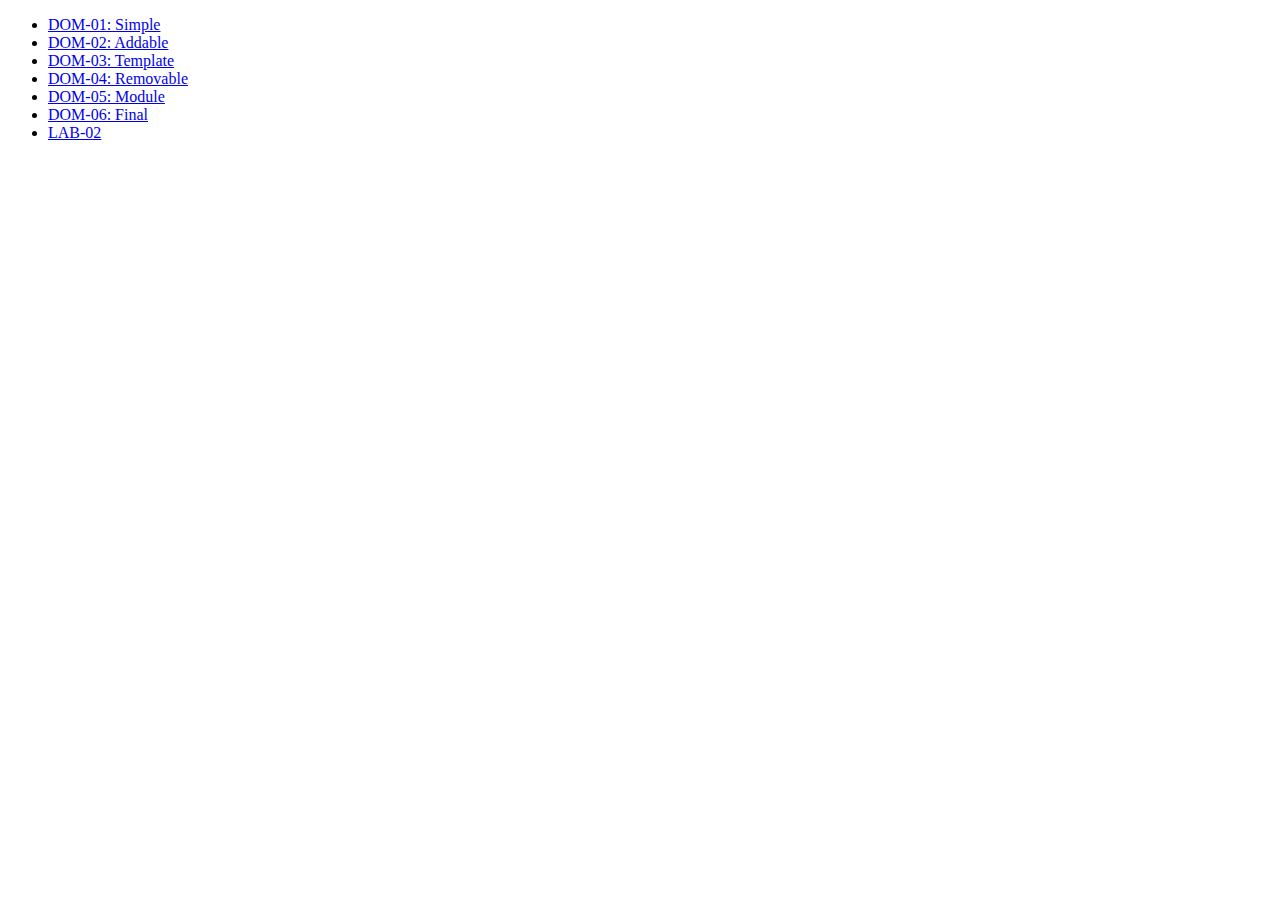
<file: index.html>
<!doctype html>
<html lang="en">
  <head>
    <meta charset="UTF-8" />
    <meta name="viewport" content="width=device-width, initial-scale=1.0" />
    <title>Document</title>
  </head>
  <body>
    <ul>
      <li>
        <a href="./dom-01-simple.html">DOM-01: Simple</a>
      </li>
      <li>
        <a href="./dom-02-addable.html">DOM-02: Addable</a>
      </li>
      <li>
        <a href="./dom-03-template.html">DOM-03: Template</a>
      </li>
      <li>
        <a href="./dom-04-removable.html">DOM-04: Removable</a>
      </li>
      <li>
        <a href="./dom-05-module.html">DOM-05: Module</a>
      </li>
      <li>
        <a href="./dom-06-final.html">DOM-06: Final</a>
      </li>
      <li>
        <a href="./lab-02.html">LAB-02</a>
      </li>
    </ul>
  </body>
</html>
</file>
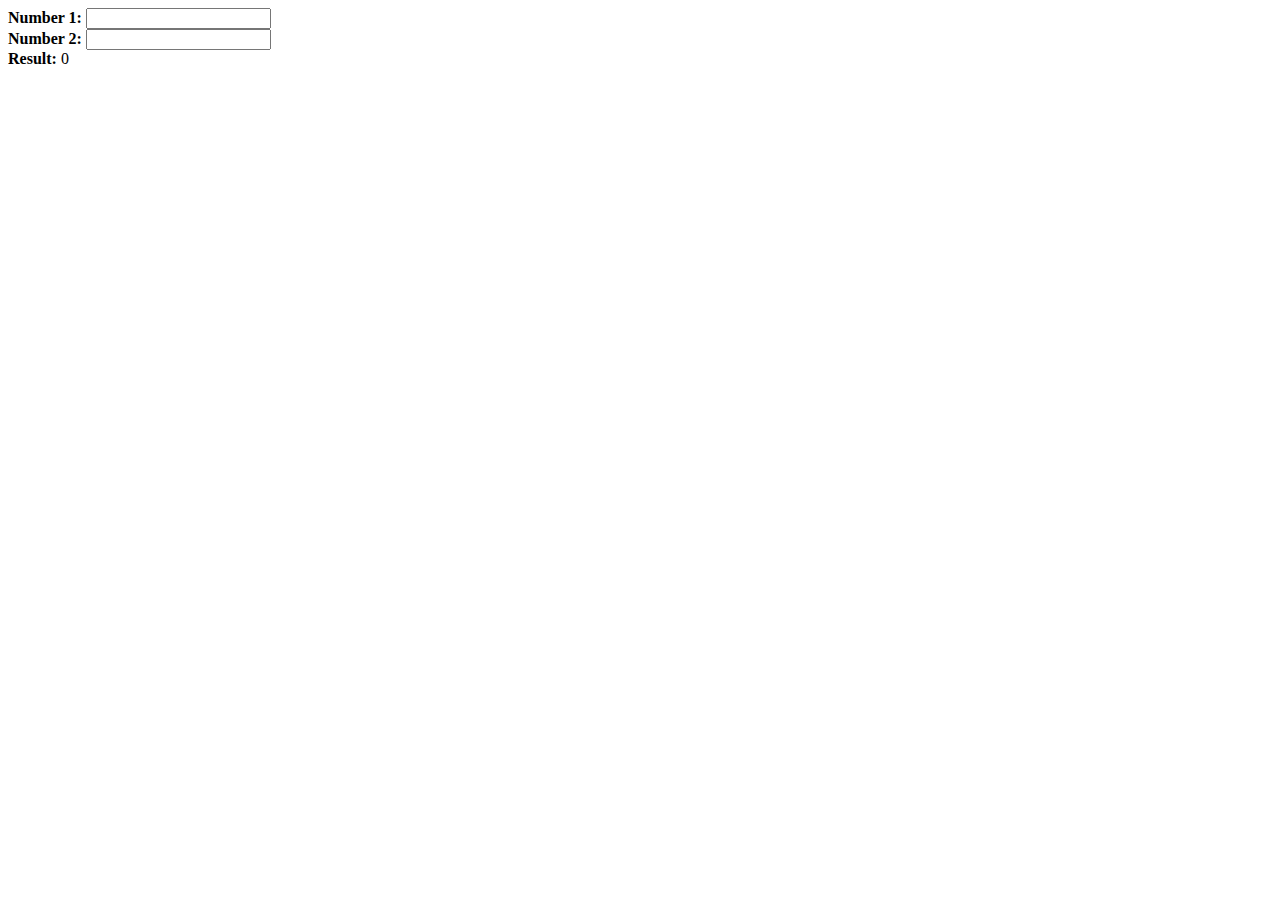
<file: dom-01-simple.html>
<!doctype html>
<html lang="en">
  <head>
    <meta charset="UTF-8" />
    <meta name="viewport" content="width=device-width, initial-scale=1.0" />

    <script type="application/javascript" src="./js/dom-01-simple.js"></script>

    <title>DOM-01: Simple</title>
  </head>
  <body>
    <labl>
      <b>Number 1:</b>
      <input type="number" class="app-inp-number" />
    </labl>
    <br />
    <label>
      <b>Number 2:</b>
      <input type="number" class="app-inp-number" />
    </label>
    <br />
    <label>
      <b>Result:</b>
      <output class="app-out-number">0</output>
    </label>
  </body>
</html>
</file>
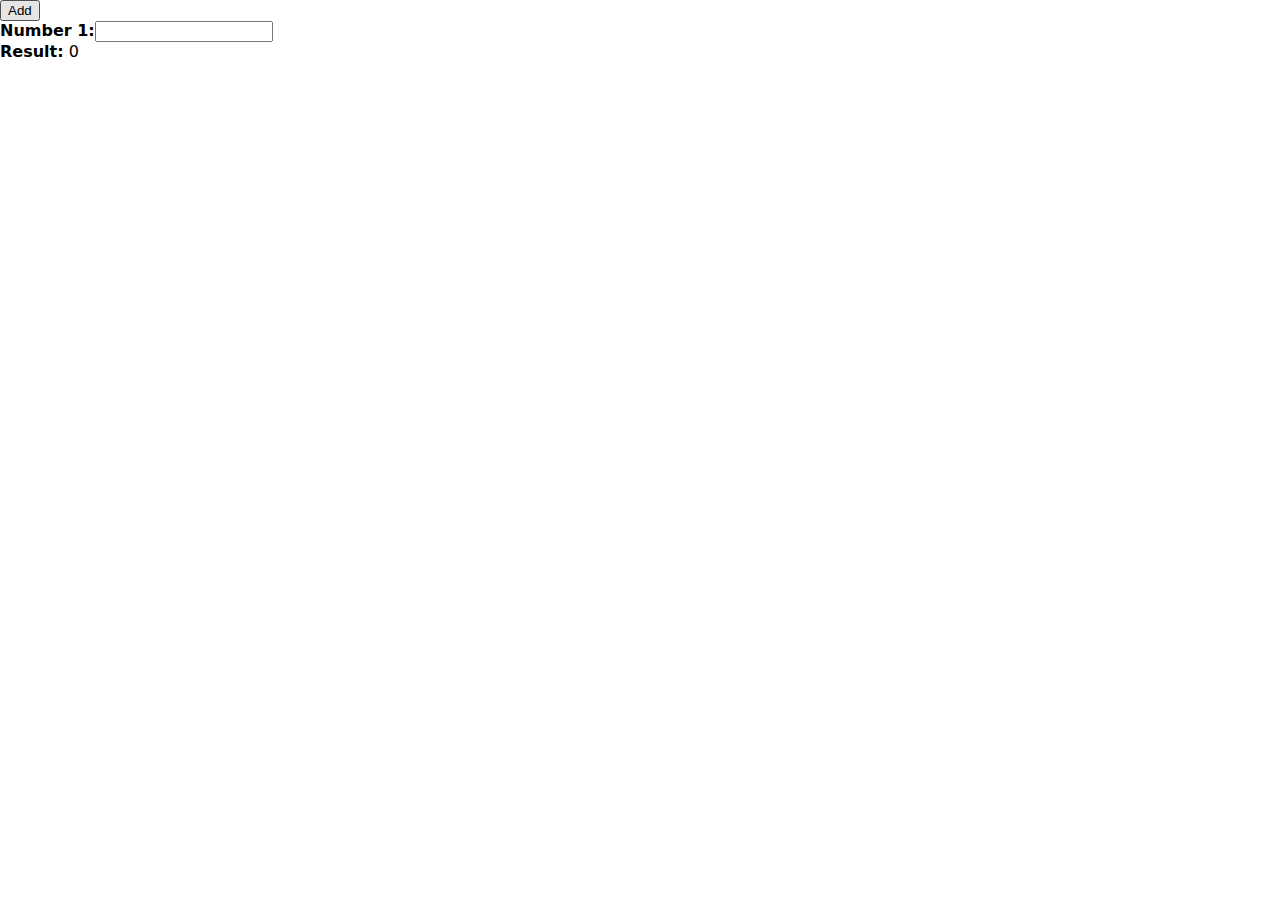
<file: dom-02-addable.html>
<!doctype html>
<html lang="en">
  <head>
    <meta charset="UTF-8" />
    <meta name="viewport" content="width=device-width, initial-scale=1.0" />

    <link rel="stylesheet" href="./css/dom.css" />

    <script type="application/javascript" src="./js/dom-02-addable.js"></script>

    <title>DOM-02: Addable</title>
  </head>
  <body>
    <button type="button" class="app-cmd-add-number-input">Add</button>
    <div class="app-cmp-number-list"></div>
    <label>
      <b>Result:</b>
      <output class="app-out-number">0</output>
    </label>
  </body>
</html>
</file>
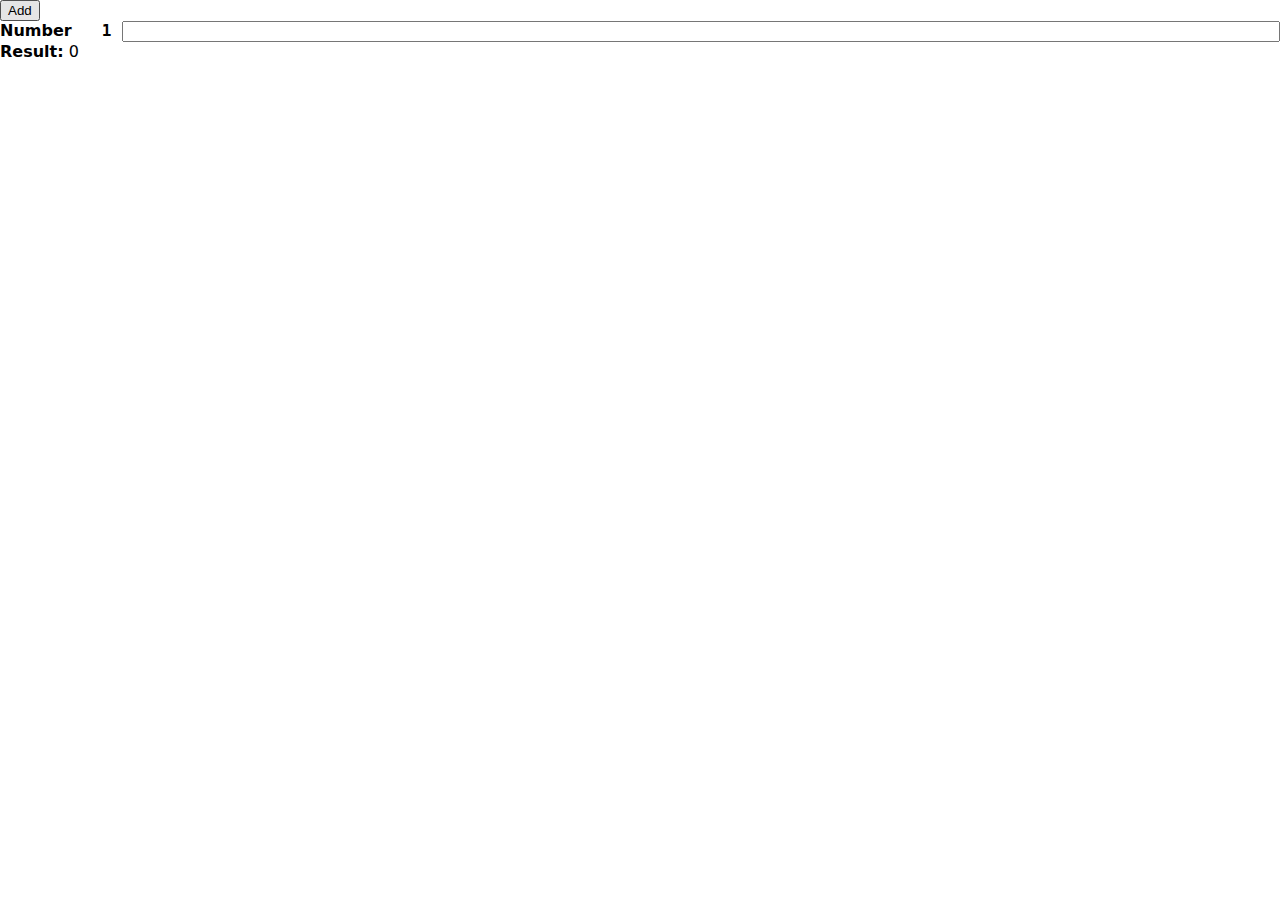
<file: dom-03-template.html>
<!doctype html>
<html lang="en">
  <head>
    <meta charset="UTF-8" />
    <meta name="viewport" content="width=device-width, initial-scale=1.0" />

    <link rel="stylesheet" href="./css/dom.css" />

    <script
      type="application/javascript"
      src="./js/dom-03-template.js"
    ></script>

    <title>DOM-03: Template</title>
  </head>
  <body>
    <button type="button" class="app-cmd-add-number-input">Add</button>
    <div class="app-cmp-number-list">
      <template class="app-tmp-number-component">
        <div class="app-cmp-number">
          <label>
            <b>Number <span class="app-title-number"></span></b>
            <input type="number" class="app-inp-number" />
          </label>
        </div>
      </template>
    </div>
    <label>
      <b>Result:</b>
      <output class="app-out-number">0</output>
    </label>
  </body>
</html>
</file>
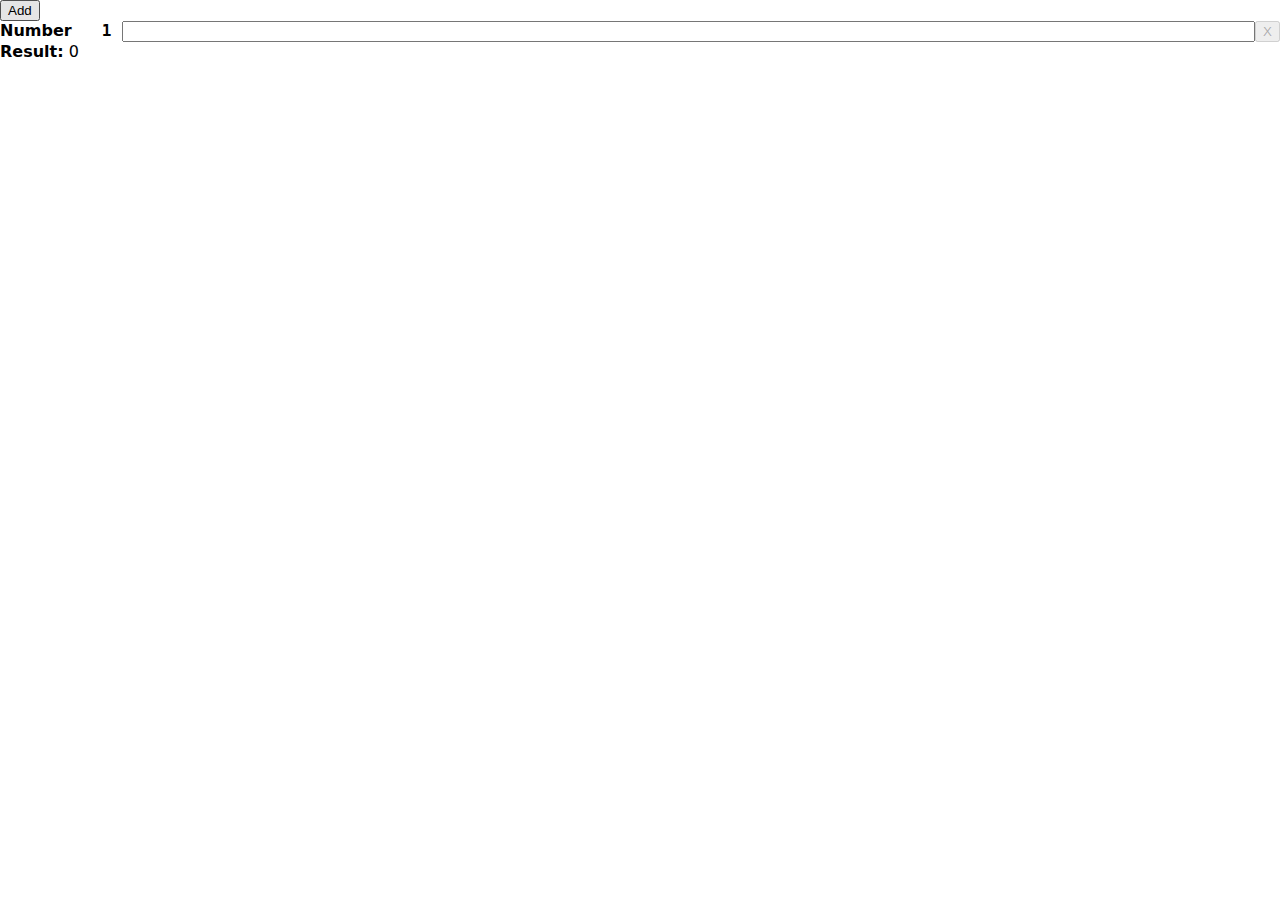
<file: dom-04-removable.html>
<!doctype html>
<html lang="en">
    
  <head>
    <meta charset="UTF-8" />
    <meta name="viewport" content="width=device-width, initial-scale=1.0" />

    <link rel="stylesheet" href="./css/dom.css" />

    <script
      type="application/javascript"
      src="./js/dom-04-removable.js"
    ></script>

    <title>DOM-04: Removable</title>
  </head>

  <body>
    <button type="button" class="app-cmd-add-number-input">Add</button>
    <div class="app-cmp-number-list">
      <template class="app-tmp-number-component">
        <div class="app-cmp-number">
          <label>
            <b>Number <span class="app-title-number"></span></b>
            <input type="number" class="app-inp-number" />
          </label>
          <button type="button" class="app-cmd-remove-number-input">X</button>
        </div>
      </template>
    </div>
    <label>
      <b>Result:</b>
      <output class="app-out-number">0</output>
    </label>
  </body>
</html>
</file>
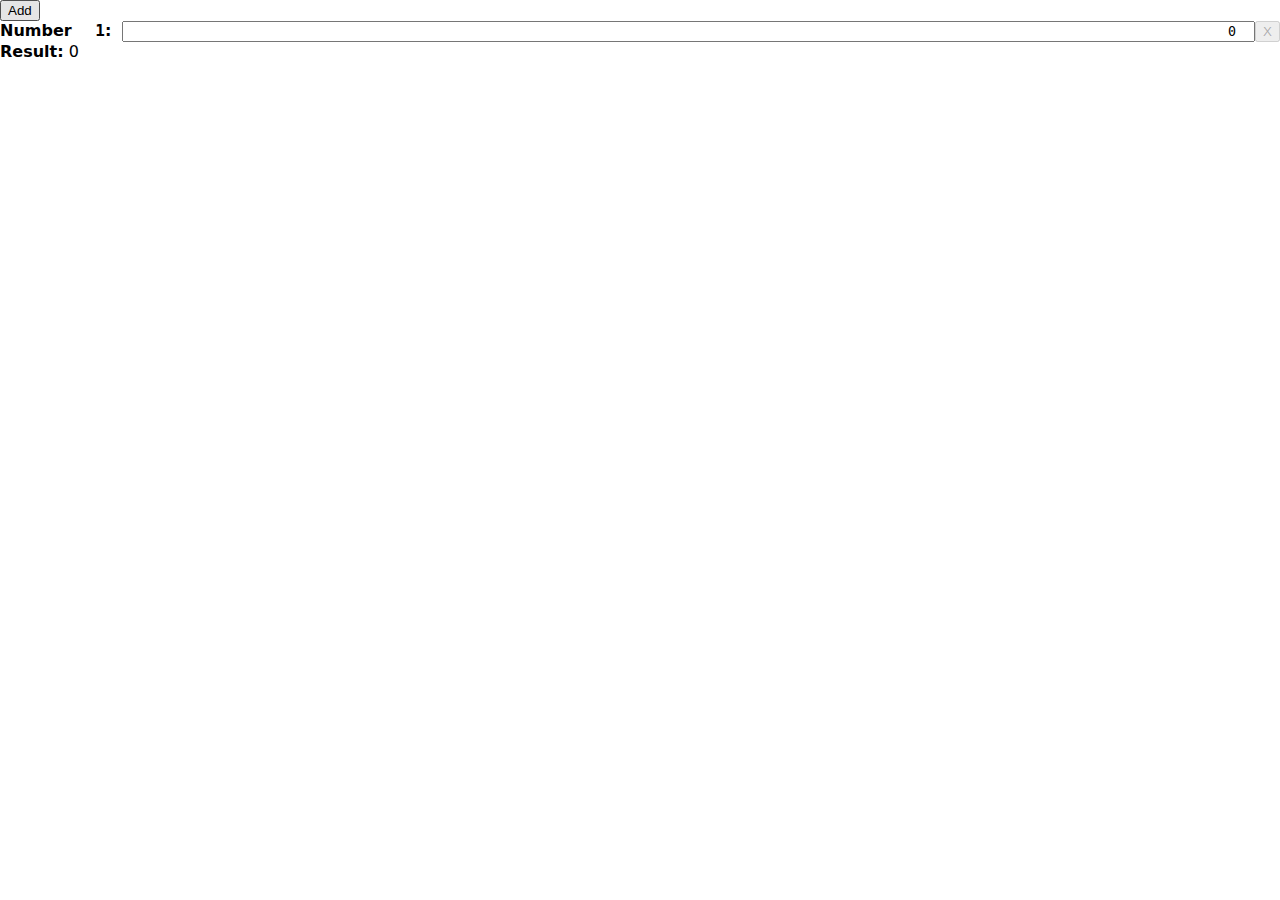
<file: dom-05-module.html>
<!doctype html>
<html lang="en">
  <head>
    <meta charset="UTF-8" />
    <meta name="viewport" content="width=device-width, initial-scale=1.0" />

    <link rel="stylesheet" href="./css/dom.css" />

    <script type="module" src="./js/dom-05-module.js"></script>

    <title>DOM-05: Module</title>
  </head>
  <body>
    <button type="button" class="app-cmd-add-number-input">Add</button>
    <div class="app-cmp-number-list">
      <template class="app-tmp-number-component">
        <div class="app-cmp-number">
          <label>
            <b>Number <span class="app-title-number"></span>:</b>
            <input type="number" class="app-inp-number" value="0" />
          </label>
          <button type="button" class="app-cmd-remove-number-input">X</button>
        </div>
      </template>
    </div>
    <label>
      <b>Result:</b>
      <output class="app-out-number">0</output>
    </label>
  </body>
</html>
</file>
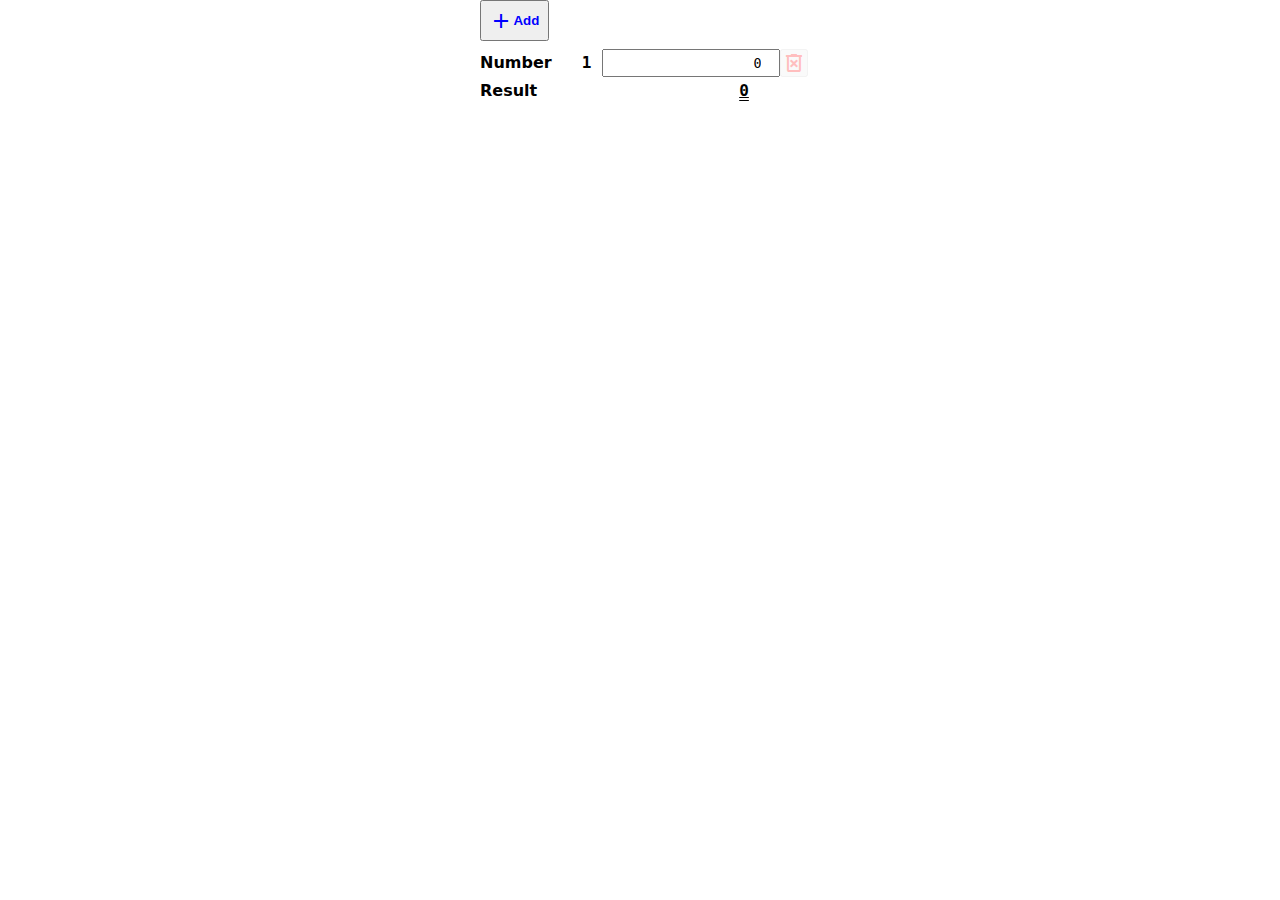
<file: dom-06-final.html>
<!doctype html>
<html lang="en">
  <head>
    <meta charset="UTF-8" />
    <meta name="viewport" content="width=device-width, initial-scale=1.0" />

    <link
      rel="stylesheet"
      href="https://fonts.googleapis.com/css2?family=Material+Symbols+Outlined:opsz,wght,FILL,GRAD@20..48,100..700,0..1,-50..200"
    />

    <link rel="stylesheet" href="./css/material-symbols.css" />
    <link rel="stylesheet" href="./css/dom.css" />

    <script type="module" src="./js/dom-06-final.js"></script>

    <title>DOM-06: Final</title>
  </head>
  <body>
    <article class="app-cmp-section">
      <header>
        <button
          type="button"
          class="app-cl-btn app-cl-primary app-cmd-add-number-input"
        >
          <i class="material-symbols-outlined">add</i>
          Add
        </button>
      </header>
      <div class="app-cl-column-container">
        <section class="app-cmp-number-list">
          <template class="app-tmp-number-component">
            <div class="app-cmp-number">
              <label>
                <b>Number<span class="app-title-number"></span></b>
                <input type="number" class="app-inp-number" value="0" />
              </label>
              <button
                type="button"
                class="app-cl-btn app-cl-warn app-cl-icon app-cmd-remove-number-input"
              >
                <i class="material-symbols-outlined">delete_forever</i>
              </button>
            </div>
          </template>
        </section>
        <section>
          <div class="app-cmp-number">
            <label>
              <b>Result</b>
              <output
                class="app-cl-number app-out-number"
                style="padding-right: calc(5ch + 3px)"
                >0</output
              >
            </label>
          </div>
        </section>
      </div>
    </article>
  </body>
</html>
</file>
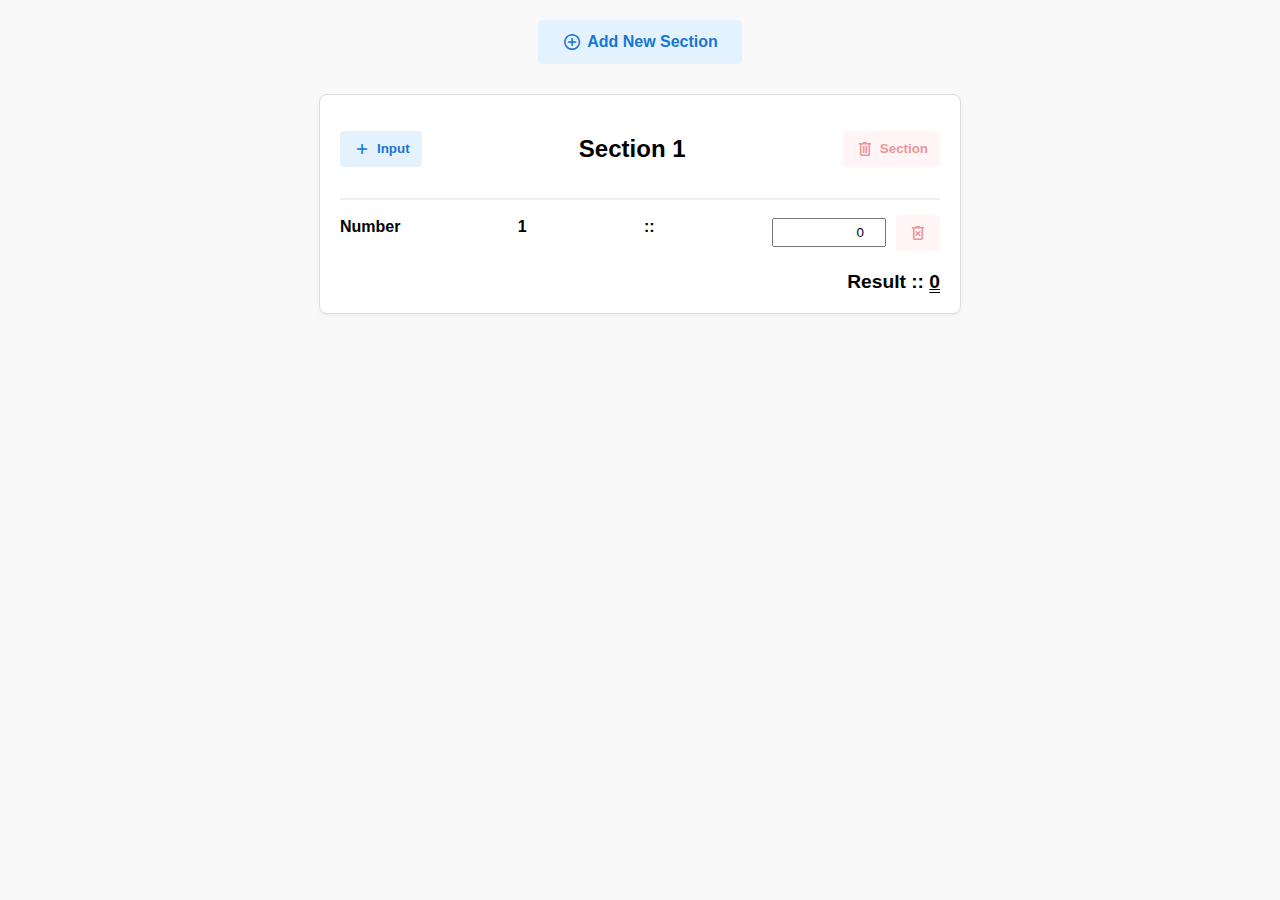
<file: lab-02.html>
<!doctype html>
<html lang="en">
  <head>
    <meta charset="UTF-8" />
    <meta name="viewport" content="width=device-width, initial-scale=1.0" />
    <title>Dynamic Sections - Final</title>
    <link
      rel="stylesheet"
      href="https://fonts.googleapis.com/css2?family=Material+Symbols+Outlined:opsz,wght,FILL,GRAD@20..48,100..700,0..1,-50..200"
    />

    <style>
      /* สไตล์ตกแต่ง (CSS) */
      body {
        font-family: sans-serif;
        margin: 0;
        padding: 20px;
        background-color: #f9f9f9;
      }

      .material-symbols-outlined {
        vertical-align: middle;
        font-size: 20px;
      }

      button {
        cursor: pointer;
        border: none;
        border-radius: 4px;
        padding: 8px 12px;
        font-weight: bold;
        display: inline-flex;
        align-items: center;
        gap: 5px;
      }
      button:disabled {
        opacity: 0.5;
        cursor: not-allowed;
      }

      .btn-blue {
        background-color: #e3f2fd;
        color: #1976d2;
      }
      .btn-red {
        background-color: #ffebee;
        color: #d32f2f;
      }

      .section-container {
        background: white;
        border: 1px solid #ddd;
        border-radius: 8px;
        padding: 20px;
        margin-bottom: 20px;
        box-shadow: 0 2px 4px rgba(0, 0, 0, 0.05);
        max-width: 600px;
        margin-left: auto;
        margin-right: auto;
      }

      .section-header {
        display: flex;
        justify-content: space-between;
        align-items: center;
        border-bottom: 2px solid #eee;
        padding-bottom: 15px;
        margin-bottom: 15px;
      }
      .input-row {
        display: flex;
        align-items: center;
        gap: 10px;
        margin-bottom: 10px;
      }
      .input-row label {
        flex-grow: 1;
        font-weight: bold;
        display: flex;
        justify-content: space-between;
      }
      .input-row input {
        text-align: right;
        padding: 5px;
        width: 100px;
      }

      .result-box {
        text-align: right;
        margin-top: 20px;
        font-size: 1.2em;
        font-weight: bold;
      }
      .result-value {
        text-decoration: underline double;
      }
    </style>
  </head>
  <body>
    <div style="text-align: center; margin-bottom: 30px">
      <button
        class="btn-blue"
        id="btn-add-main-section"
        style="padding: 12px 24px; font-size: 16px"
      >
        <span class="material-symbols-outlined">add_circle</span> Add New
        Section
      </button>
    </div>

    <div id="app-sections-container"></div>

    <template id="tmp-section">
      <div class="section-container">
        <div class="section-header">
          <button class="btn-blue btn-add-input">
            <span class="material-symbols-outlined">add</span> Input
          </button>
          <h2>Section <span class="section-num">1</span></h2>
          <button class="btn-red btn-del-section">
            <span class="material-symbols-outlined">delete</span> Section
          </button>
        </div>
        <div class="inputs-list"></div>
        <div class="result-box">
          Result :: <span class="result-value">0</span>
        </div>
      </div>
    </template>

    <script>
      document.addEventListener('DOMContentLoaded', () => {
        const container = document.getElementById('app-sections-container');
        const template = document.getElementById('tmp-section');
        const addMainBtn = document.getElementById('btn-add-main-section');

        // ฟังก์ชันสร้าง Section ใหม่
        function createSection() {
          const clone = template.content.cloneNode(true);
          const sectionEl = clone.querySelector('.section-container');
          const inputList = sectionEl.querySelector('.inputs-list');
          const resultDisplay = sectionEl.querySelector('.result-value');

          // ฟังก์ชันอัปเดตผลรวมภายใน Section
          const updateSum = () => {
            const inputs = [...inputList.querySelectorAll('input')];
            const sum = inputs.reduce(
              (acc, input) => acc + (Number(input.value) || 0),
              0,
            );
            resultDisplay.textContent = sum.toLocaleString();
          };

          // ฟังก์ชันจัดลำดับ Input (Number 1, 2, 3...)
          const reorderInputs = () => {
            const rows = [...inputList.querySelectorAll('.input-row')];
            rows.forEach((row, idx) => {
              row.querySelector('.input-num').textContent = idx + 1;
              row.querySelector('.btn-del-input').disabled = rows.length === 1; // ห้ามลบถ้าเหลืออันเดียว
            });
            updateSum();
          };

          // ฟังก์ชันเพิ่ม Input
          const addInput = () => {
            const row = document.createElement('div');
            row.className = 'input-row';
            row.innerHTML = `
                        <label>Number <span class="input-num"></span> :: <input type="number" value="0"></label>
                        <button class="btn-red btn-del-input"><span class="material-symbols-outlined">delete_forever</span></button>
                    `;

            // ปุ่มลบ Input
            row
              .querySelector('.btn-del-input')
              .addEventListener('click', () => {
                row.remove();
                reorderInputs();
              });

            // เมื่อกรอกตัวเลข
            row.querySelector('input').addEventListener('input', updateSum);

            inputList.appendChild(row);
            reorderInputs();
          };

          // ผูกปุ่มกดใน Section
          sectionEl
            .querySelector('.btn-add-input')
            .addEventListener('click', addInput);
          sectionEl
            .querySelector('.btn-del-section')
            .addEventListener('click', () => {
              sectionEl.remove();
              reorderSections();
            });

          // สร้าง Input เริ่มต้น 1 อัน
          addInput();

          container.appendChild(sectionEl);
          reorderSections();
        }

        // ฟังก์ชันจัดลำดับ Section (Section 1, 2, 3...)
        function reorderSections() {
          const sections = [
            ...container.querySelectorAll('.section-container'),
          ];
          sections.forEach((sec, idx) => {
            sec.querySelector('.section-num').textContent = idx + 1;
            sec.querySelector('.btn-del-section').disabled =
              sections.length === 1; // ห้ามลบถ้าเหลือ Section เดียว
          });
        }

        // เริ่มต้นทำงาน
        addMainBtn.addEventListener('click', createSection);
        createSection(); // สร้าง Section แรกทันทีที่เปิดเว็บ
      });
    </script>
  </body>
</html>
</file>
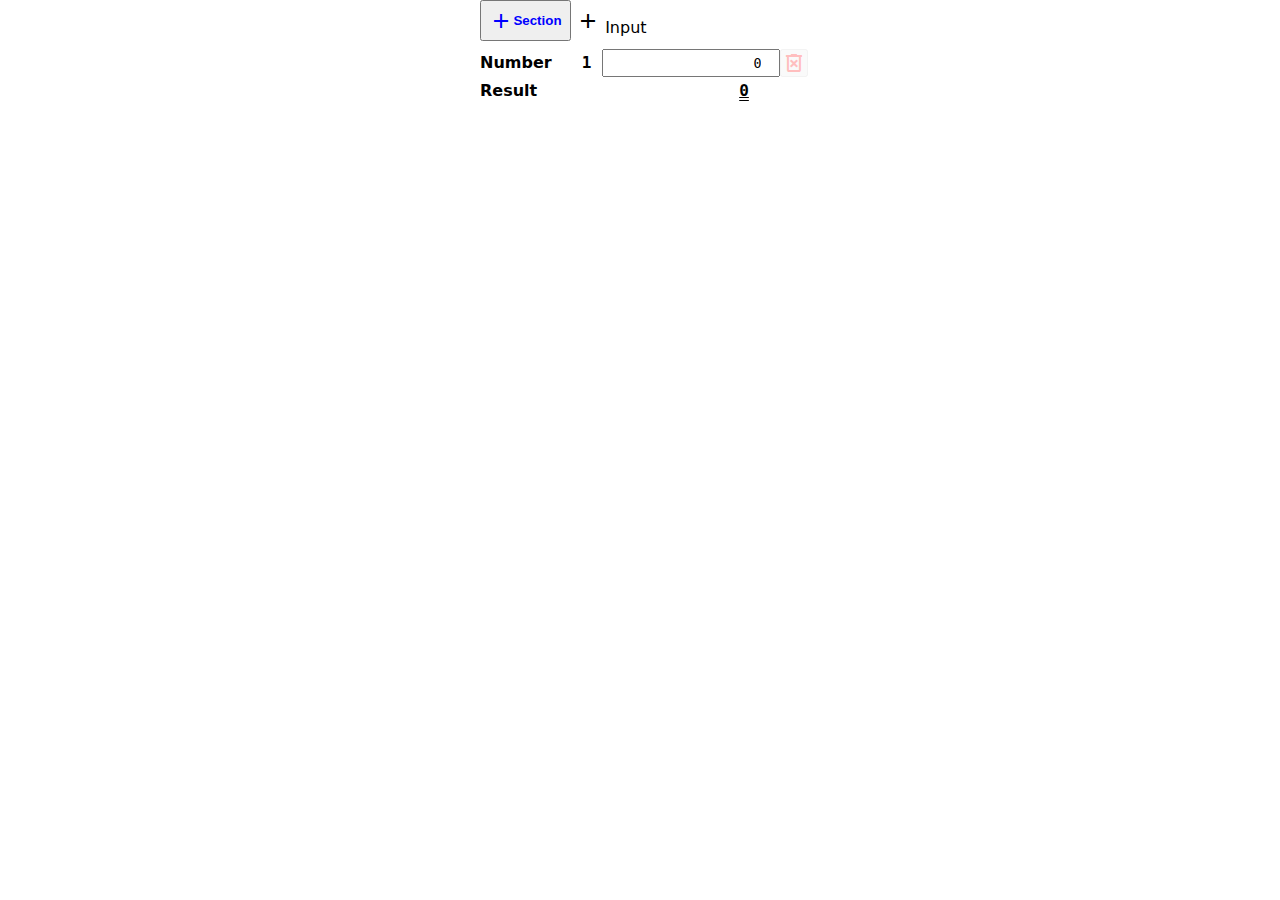
<file: lab02-dom.html>
<!doctype html>
<html lang="en">
  <head>
    <meta charset="UTF-8" />
    <meta name="viewport" content="width=device-width, initial-scale=1.0" />

    <link
      rel="stylesheet"
      href="https://fonts.googleapis.com/css2?family=Material+Symbols+Outlined:opsz,wght,FILL,GRAD@20..48,100..700,0..1,-50..200"
    />

    <link rel="stylesheet" href="./css/material-symbols.css" />
    <link rel="stylesheet" href="./css/dom.css" />

    <script type="module" src="./js/lab02-dom.js"></script>

    <title>Lab02-dom</title>
  </head>
  <body>
    <article class="app-cmp-section">
      <header>
        <button
          type="button"
          class="app-cl-btn app-cl-primary app-cmd-add-number-input"
        >
          <i class="material-symbols-outlined">add</i>
          Section
      </button>
          <i class="material-symbols-outlined">add</i>
          Input
        </button>
      </header>
      <div class="app-cl-column-container">
        <section class="app-cmp-number-list">
          <template class="app-tmp-number-component">
            <div class="app-cmp-number">
              <label>
                <b>Number<span class="app-title-number"></span></b>
                <input type="number" class="app-inp-number" value="0" />
              </label>
              <button
                type="button"
                class="app-cl-btn app-cl-warn app-cl-icon app-cmd-remove-number-input"
              >
                <i class="material-symbols-outlined">delete_forever</i>
              </button>
            </div>
          </template>
        </section>
        <section>
          <div class="app-cmp-number">
            <label>
              <b>Result</b>
              <output
                class="app-cl-number app-out-number"
                style="padding-right: calc(5ch + 3px)"
                >0</output
              >
            </label>
          </div>
        </section>
      </div>
    </article>
  </body>
</html>
</file>
<file: css/dom.css>
:root {
  font-family:
    system-ui,
    -apple-system,
    BlinkMacSystemFont,
    'Segoe UI',
    Roboto,
    Oxygen,
    Ubuntu,
    Cantarell,
    'Open Sans',
    'Helvetica Neue',
    sans-serif;

  --app-monospace-font: ui-monospace, monospace;
}

:root,
body {
  padding: 0px;
  margin: 0px;
}

.app-cl-primary {
  --app-color: blue;
}

.app-cl-warn {
  --app-color: red;
}

.app-cl-column-container {
  display: flex;
  flex-direction: column;

  row-gap: 4px;
}

input[type='number'],
.app-cl-number {
  font-family: var(--app-monospace-font);
  text-align: right;
}

.app-cl-btn {
  display: inline-flex;
  flex-direction: row;

  align-items: center;

  padding: 0.5em 1ch;

  font-weight: bold;

  color: var(--app-color, inherit);

  & > * {
    pointer-events: none;
  }

  &.app-cl-icon {
    padding: 0px;
  }

  &:disabled {
    opacity: 0.25;
  }
}

.app-cmp-number {
  display: flex;
  flex-direction: row;

  align-items: stretch;

  & > label {
    flex: 1 0 auto;

    display: inline-flex;
    flex-direction: row;

    align-items: baseline;

    & > b {
      display: inherit;
      flex-direction: inherit;
      align-items: inherit;

      margin-right: 1ch;

      width: 10ch;

      & > .app-title-number {
        margin-left: auto;

        font-family: var(--app-monospace-font);
      }
    }

    & > :is(input, output) {
      flex: 1 0 auto;

      box-sizing: border-box;
      height: 100%;
    }

    & > output {
      font-weight: bold;
      text-decoration: underline double;
    }
  }
}

.app-cmp-section {
  display: flex;
  flex-direction: column;

  width: min(320px, 100%);

  margin-left: auto;
  margin-right: auto;

  & > header {
    margin-bottom: 8px;
  }

  .app-cmp-number-list {
    display: flex;
    flex-direction: column;
    row-gap: 4px;
  }
}
</file>
<file: css/material-symbols.css>
.material-symbols-outlined {
  font-variation-settings:
    'FILL' 0,
    'wght' 400,
    'GRAD' 0,
    'opsz' 24;
}
</file>
